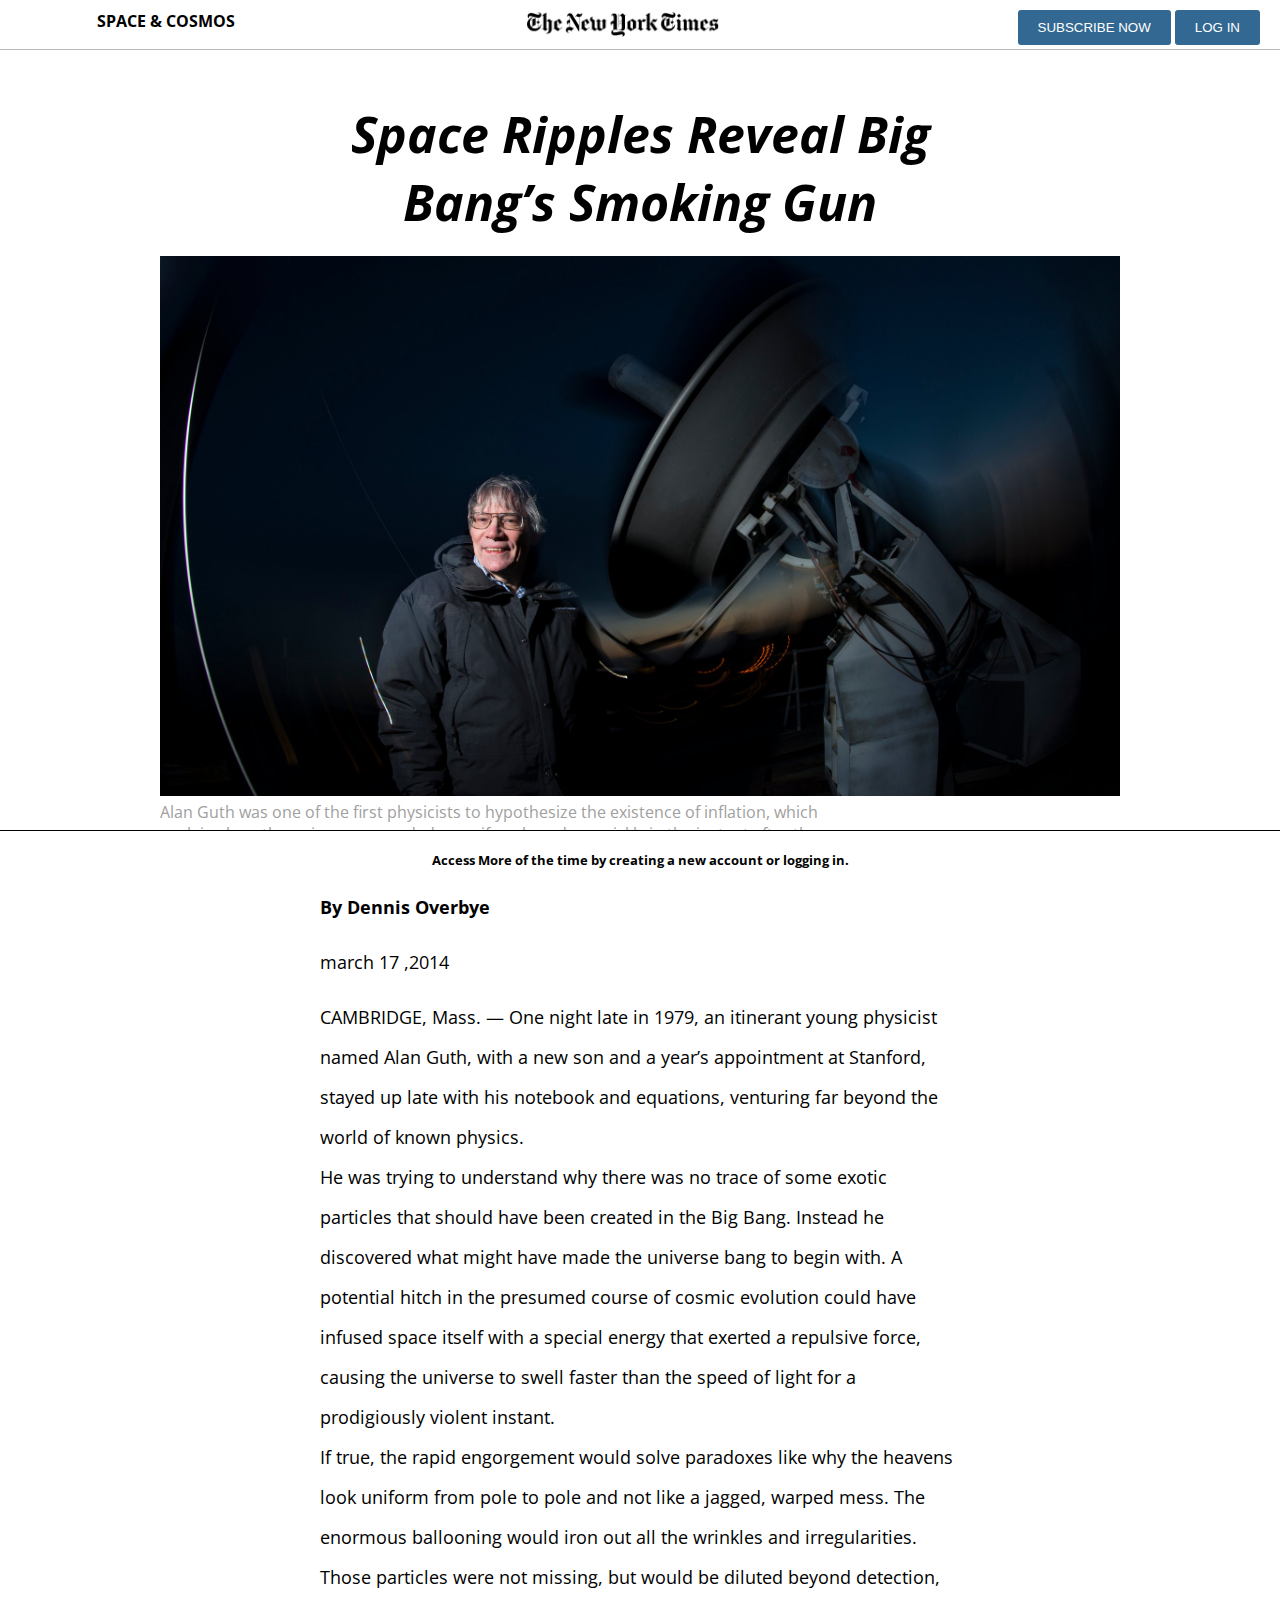
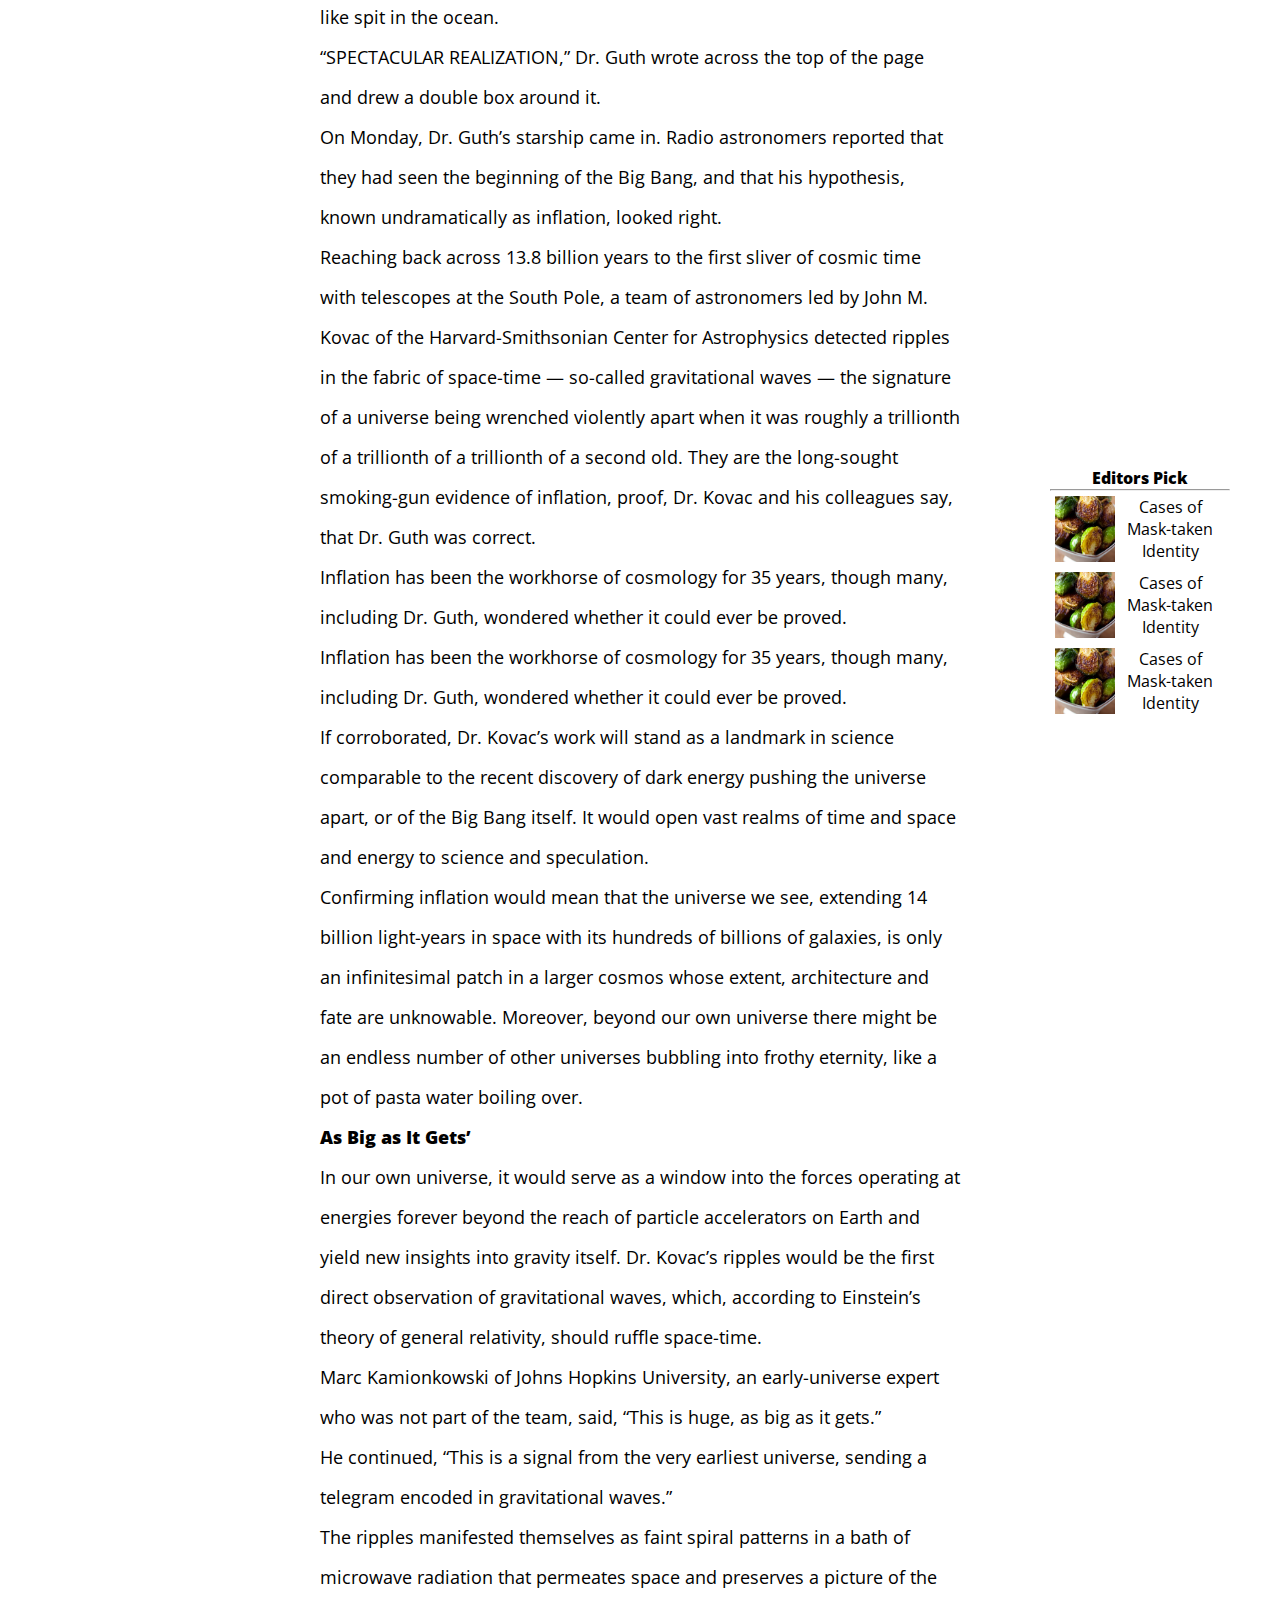
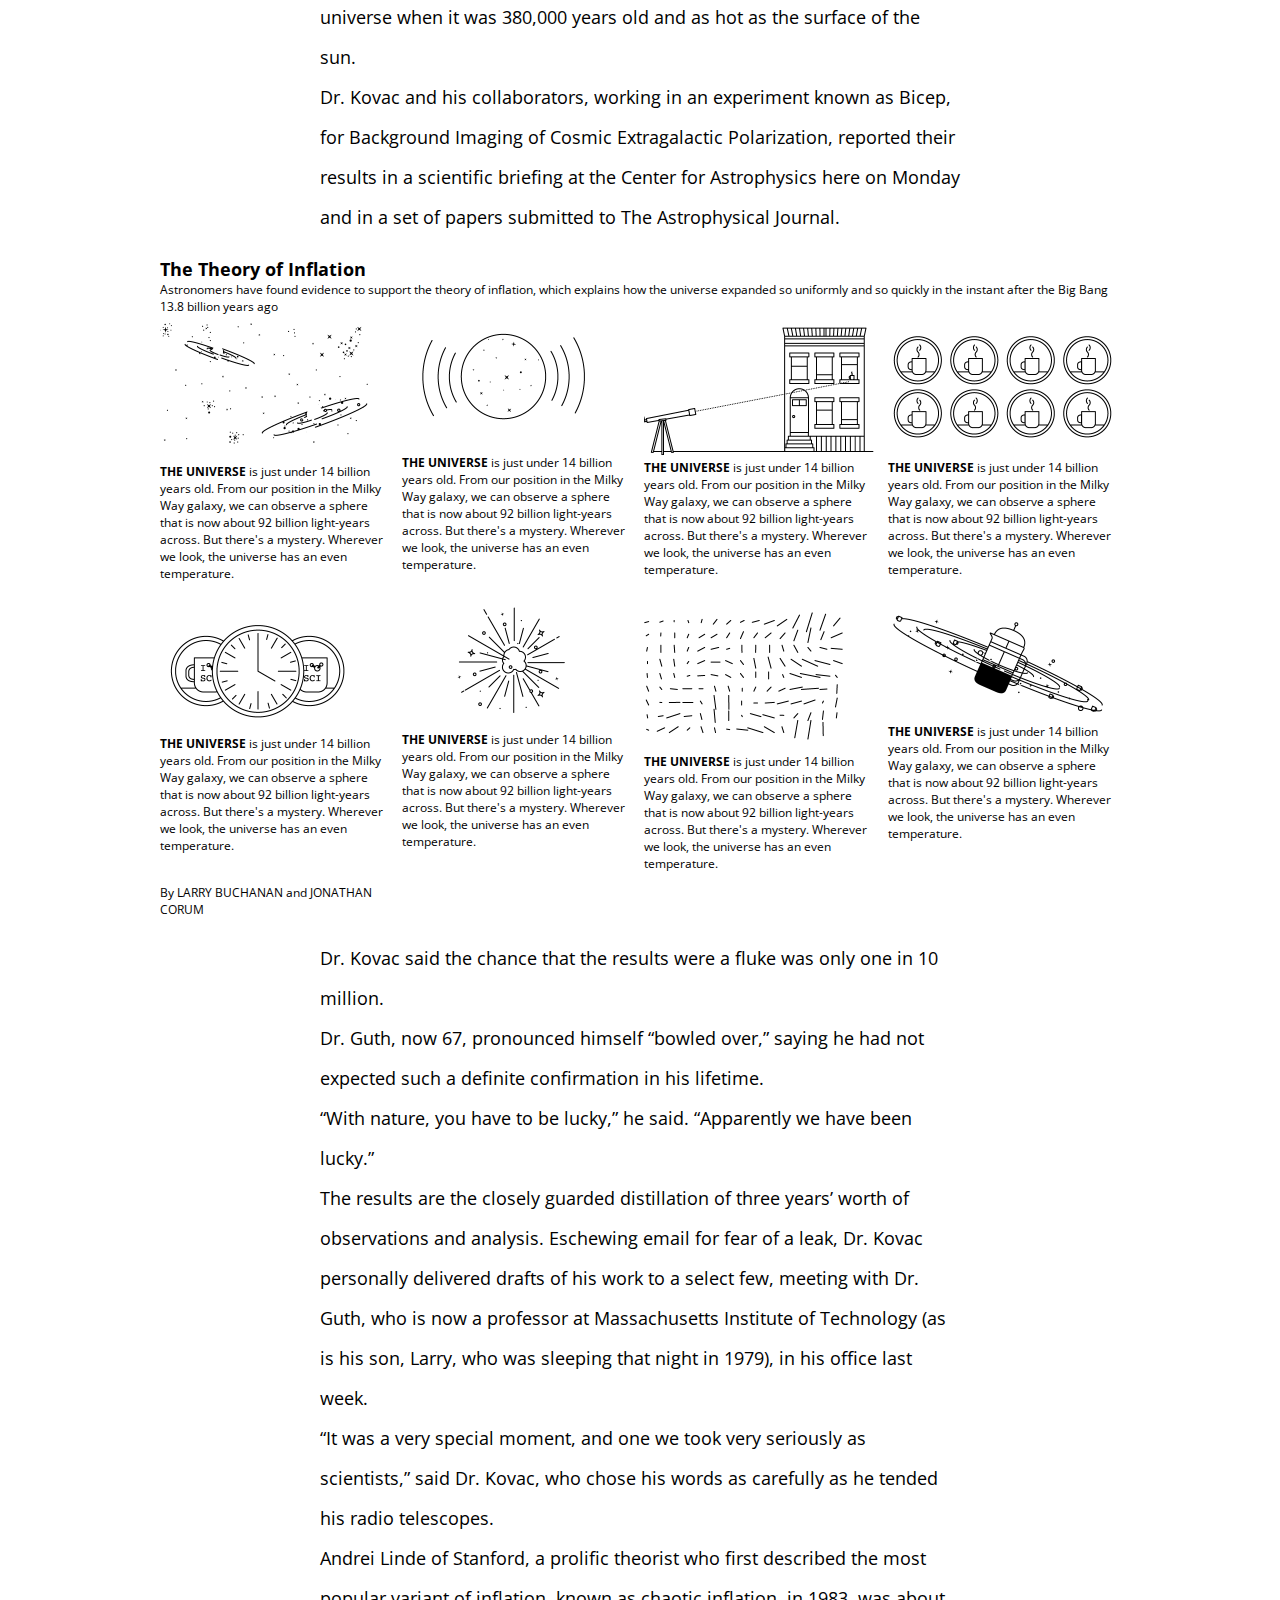
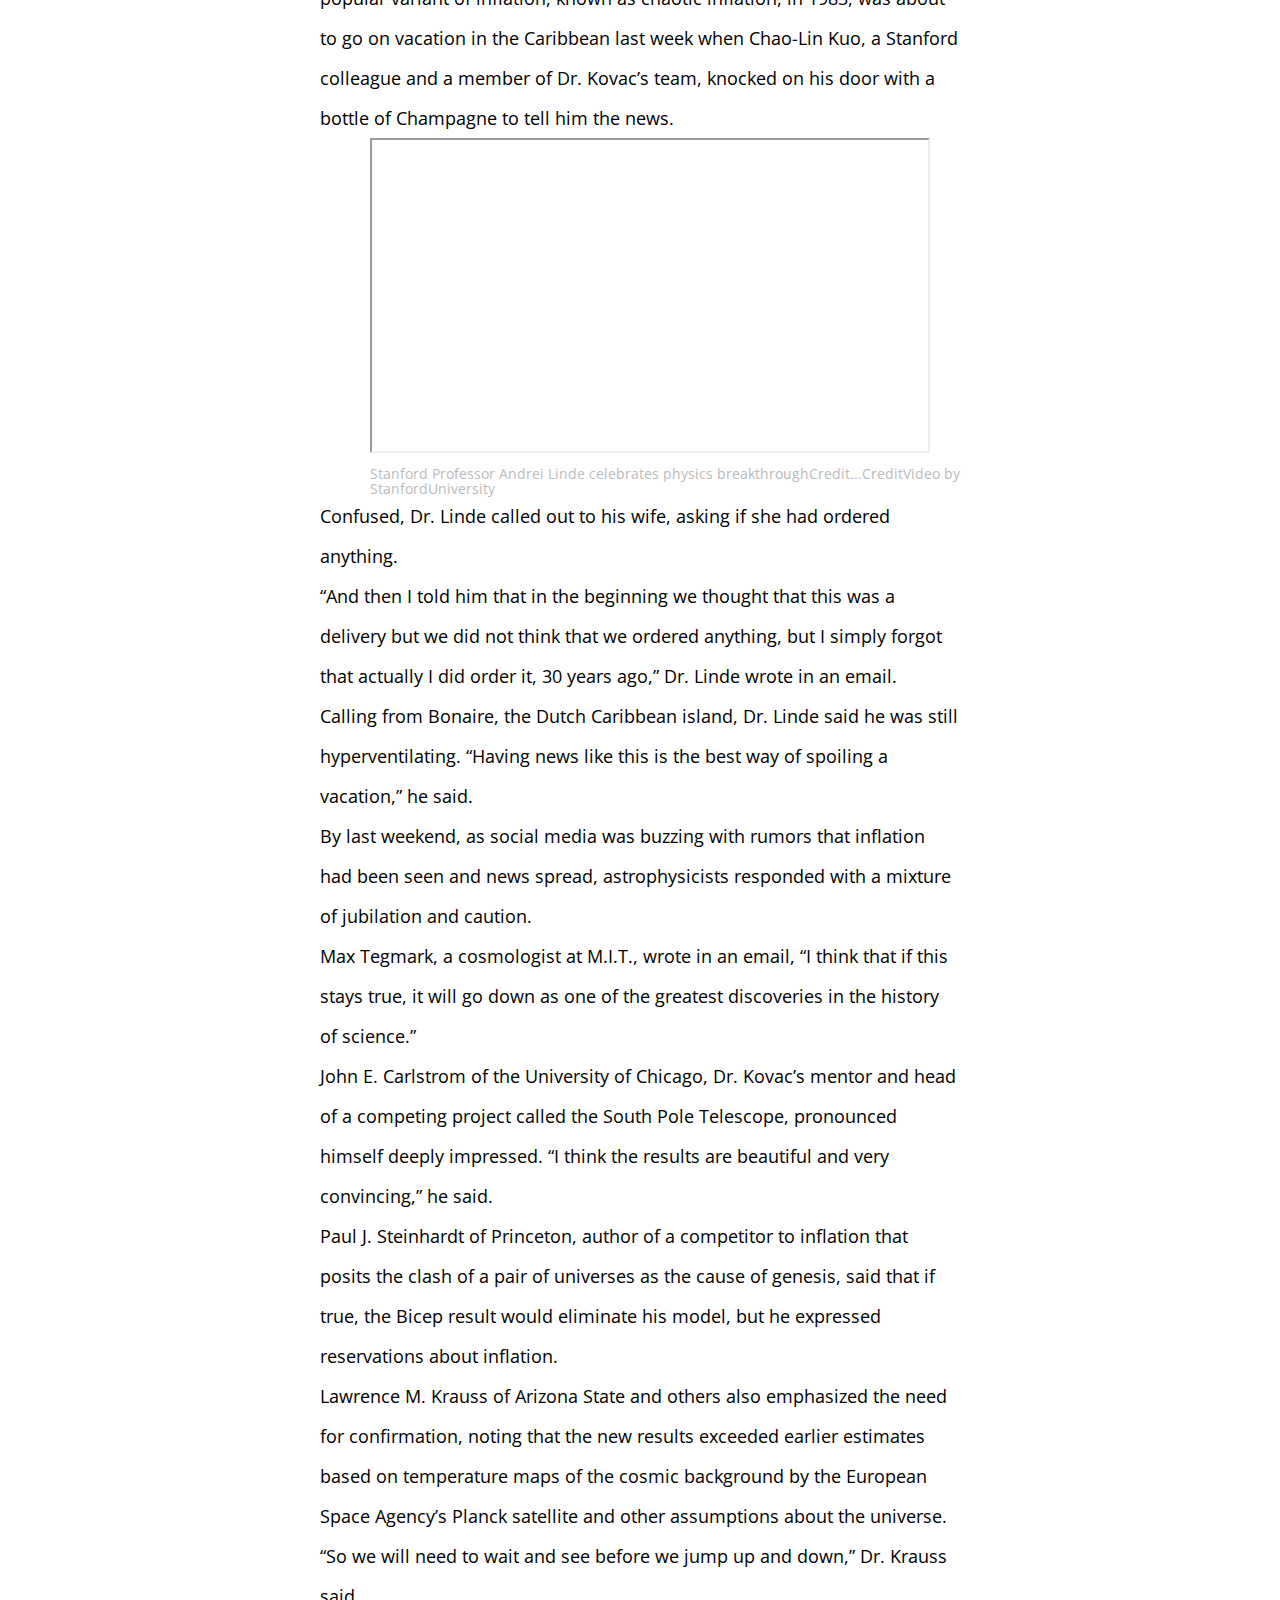
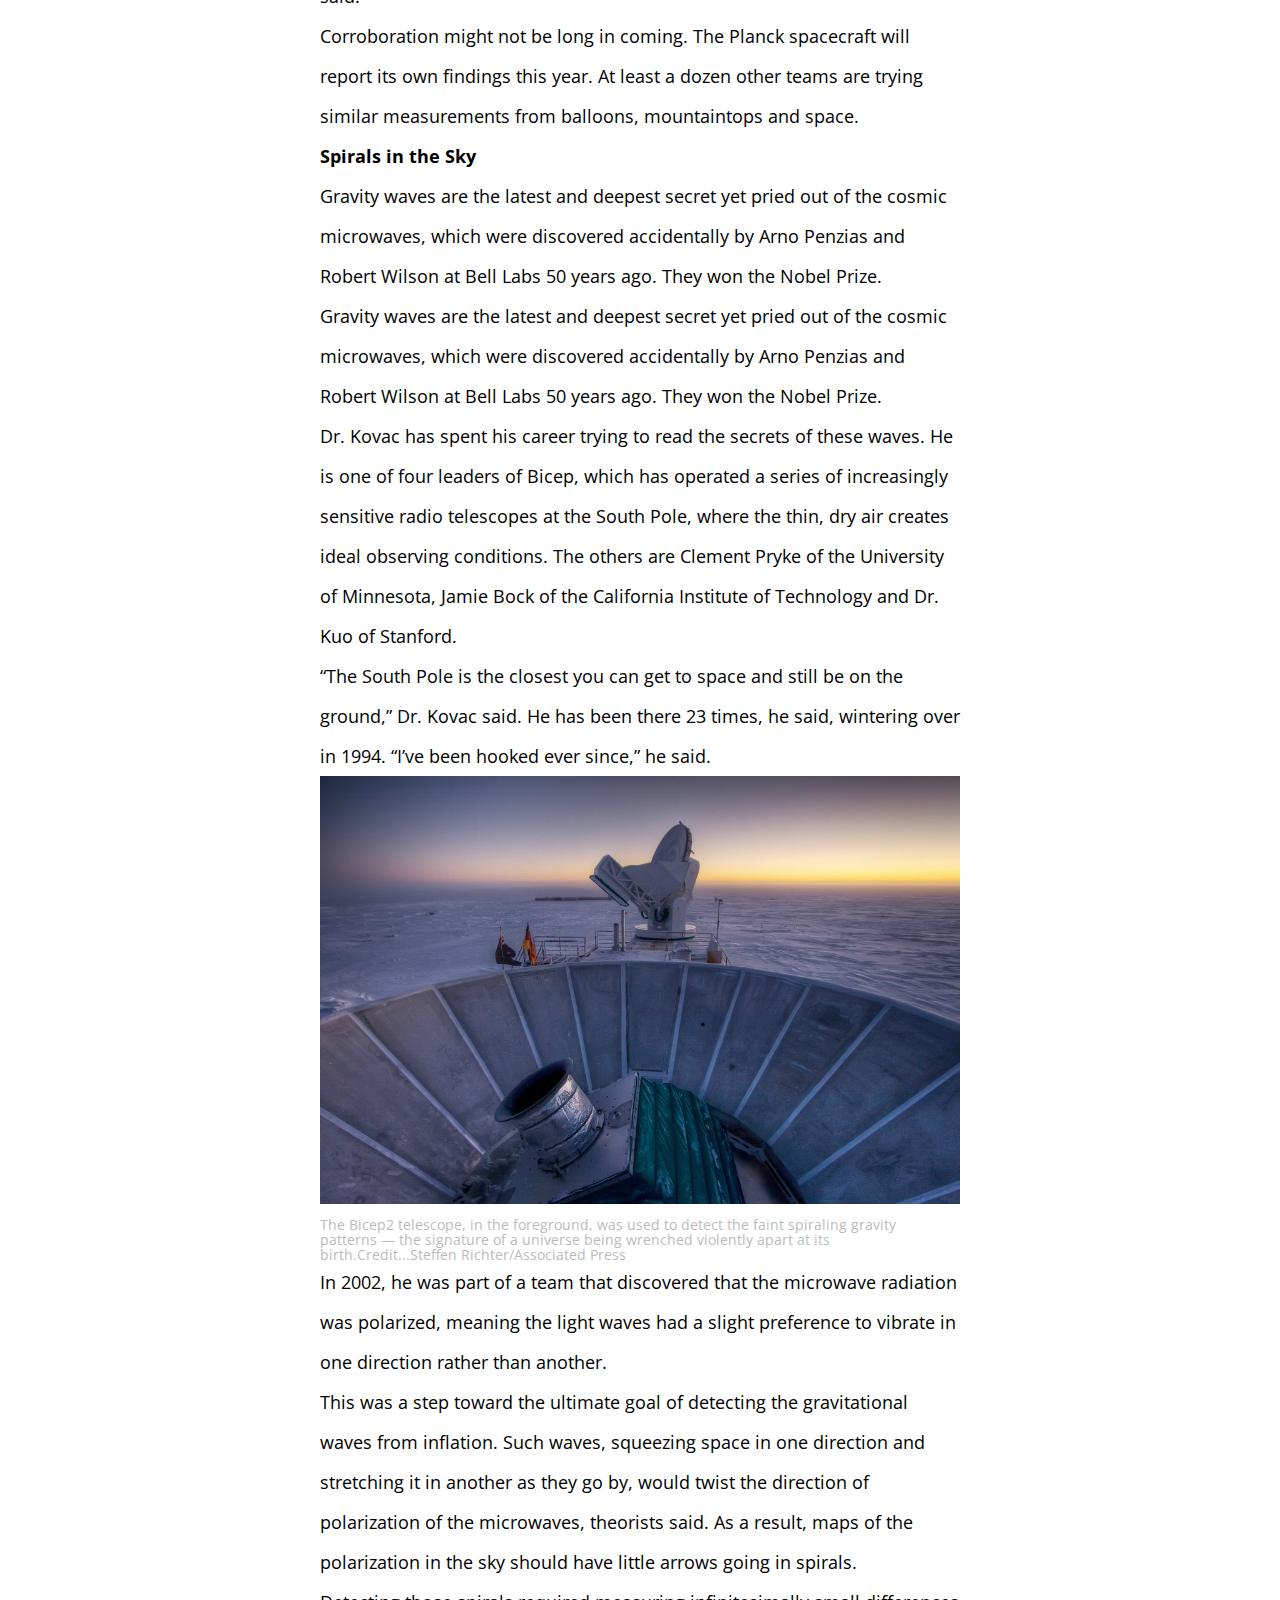
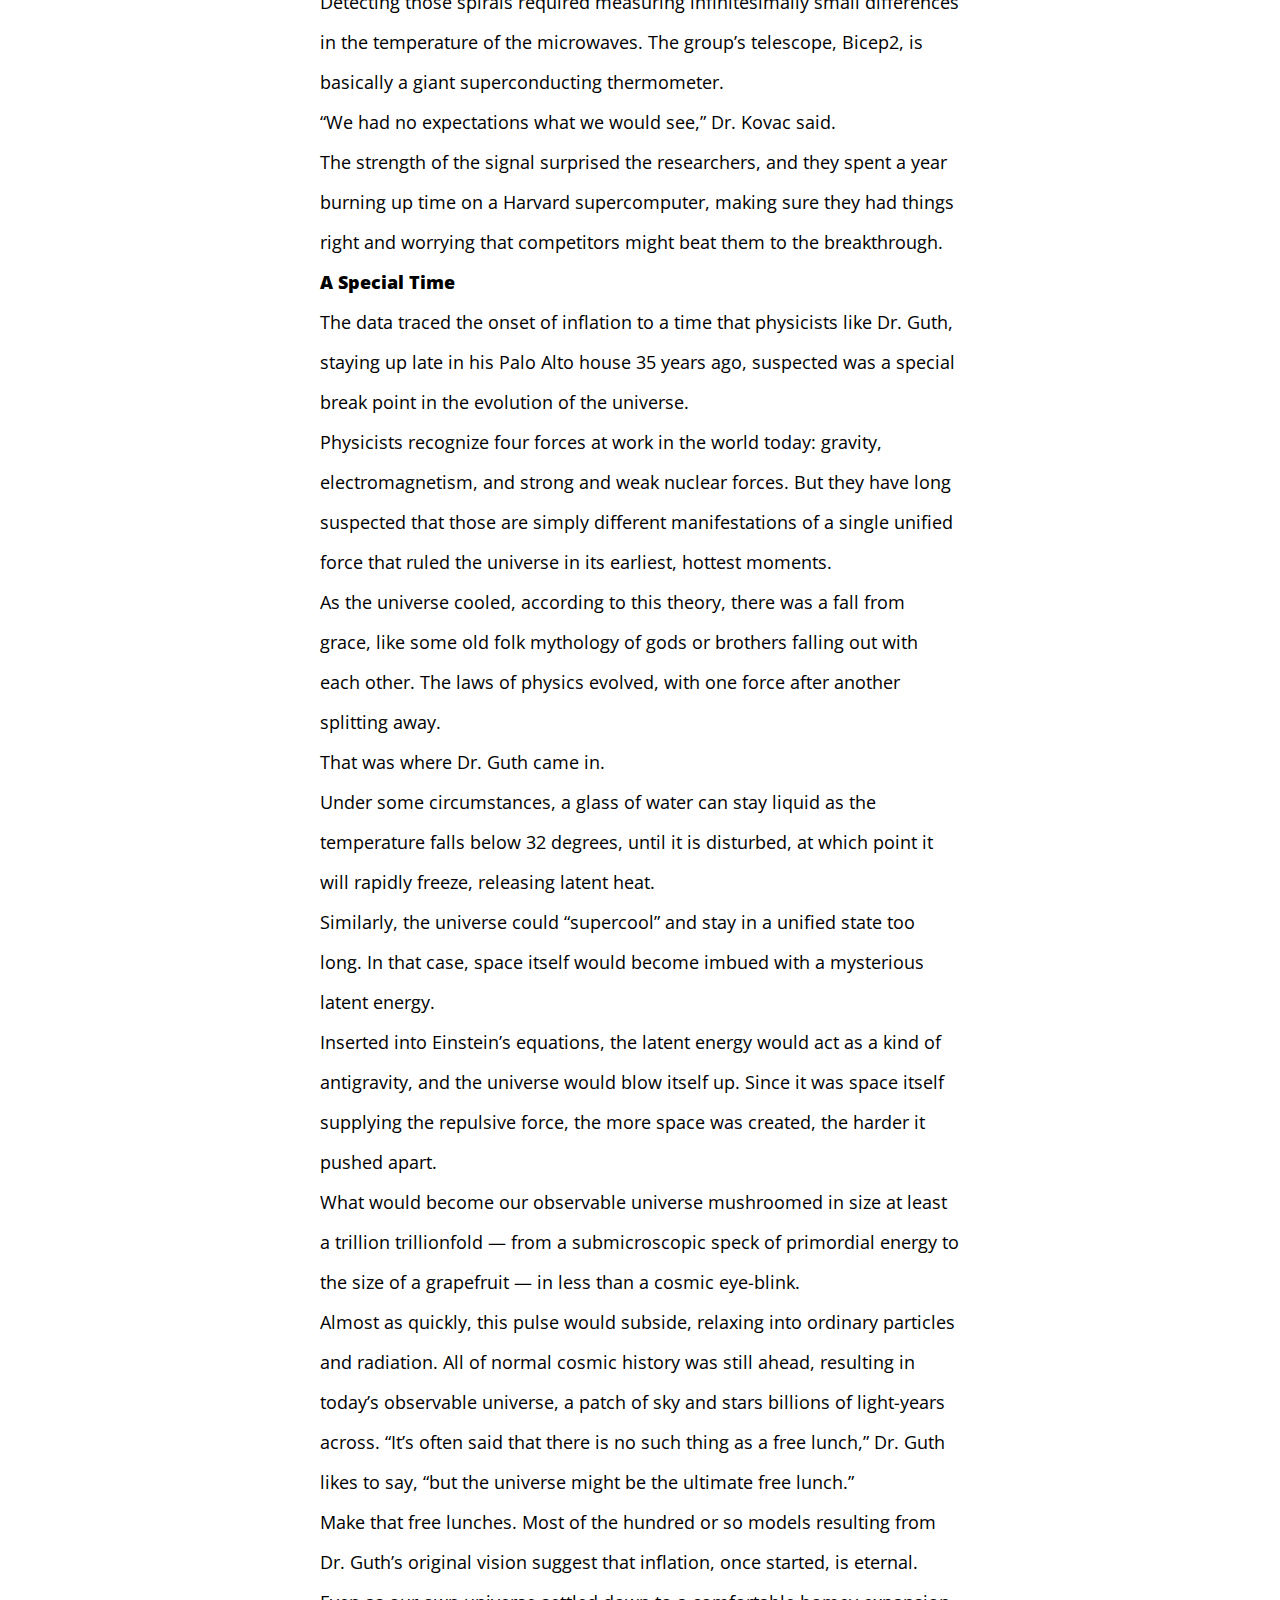
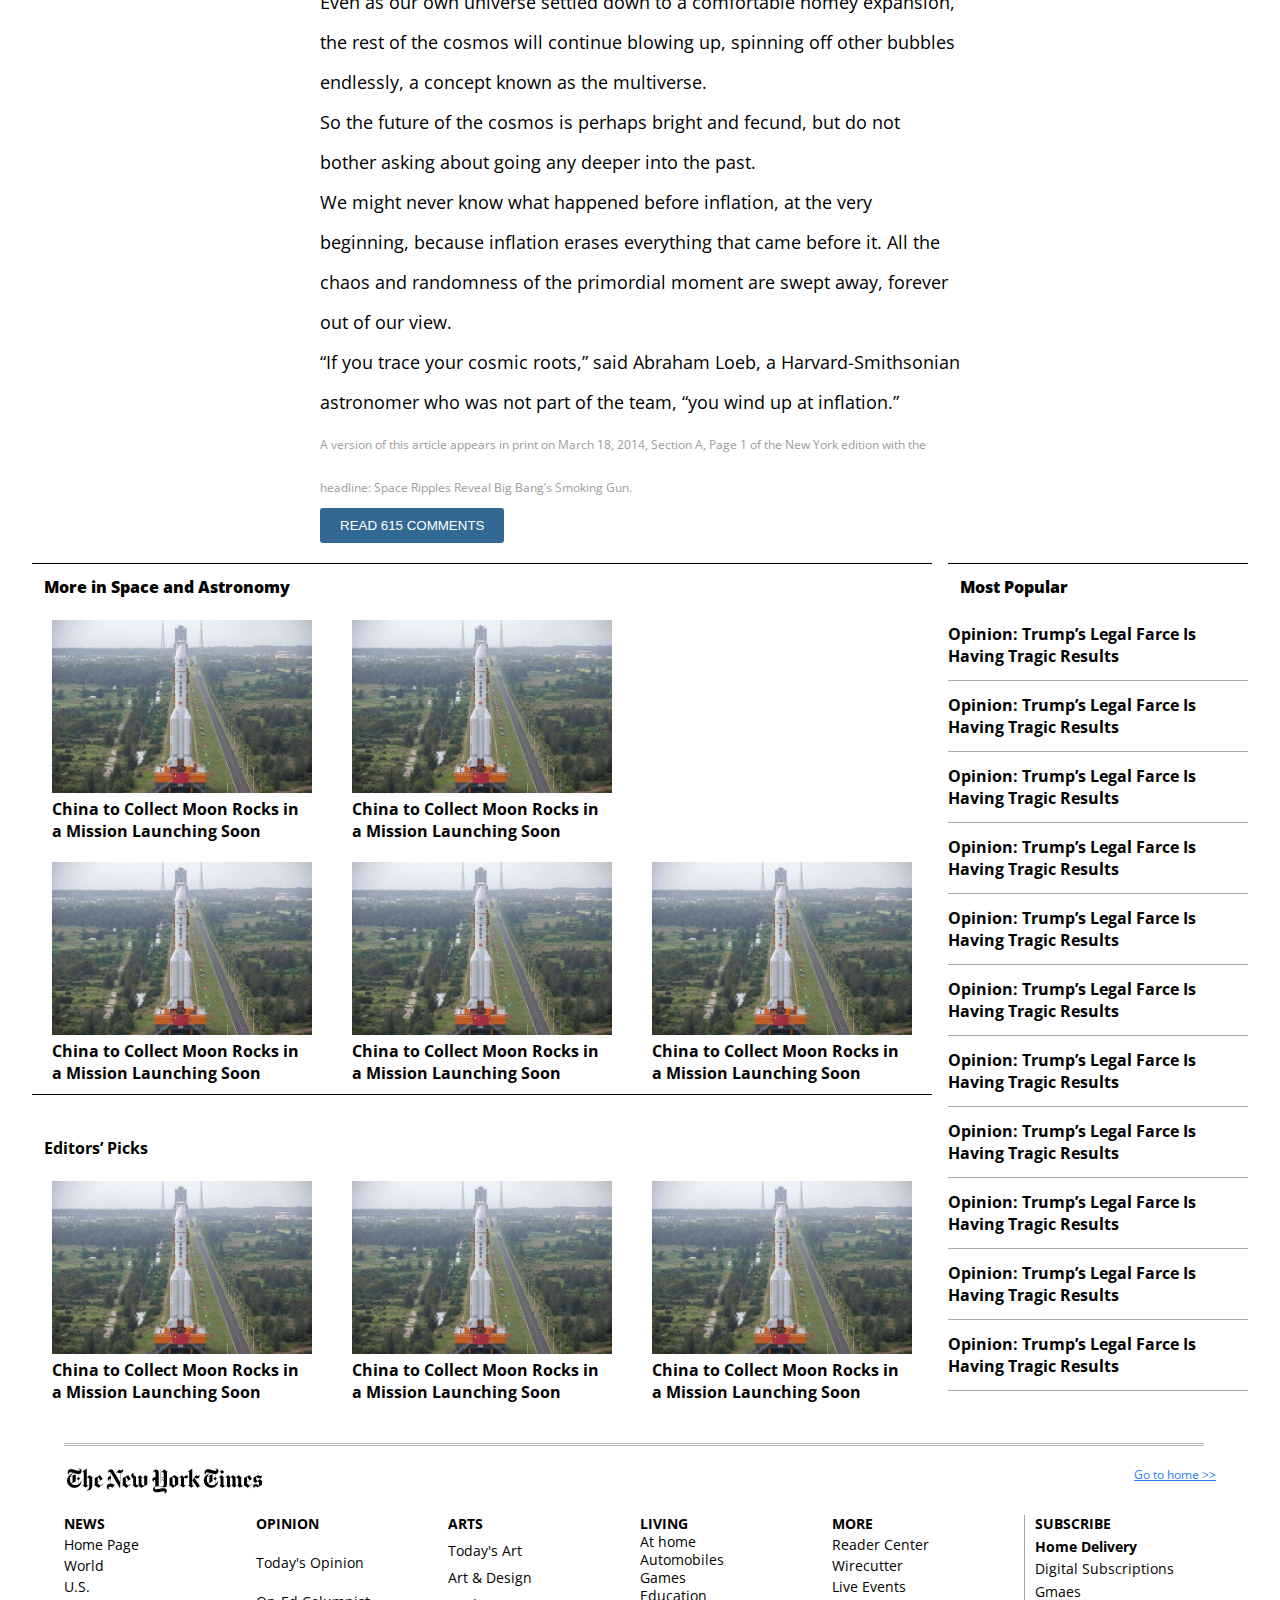
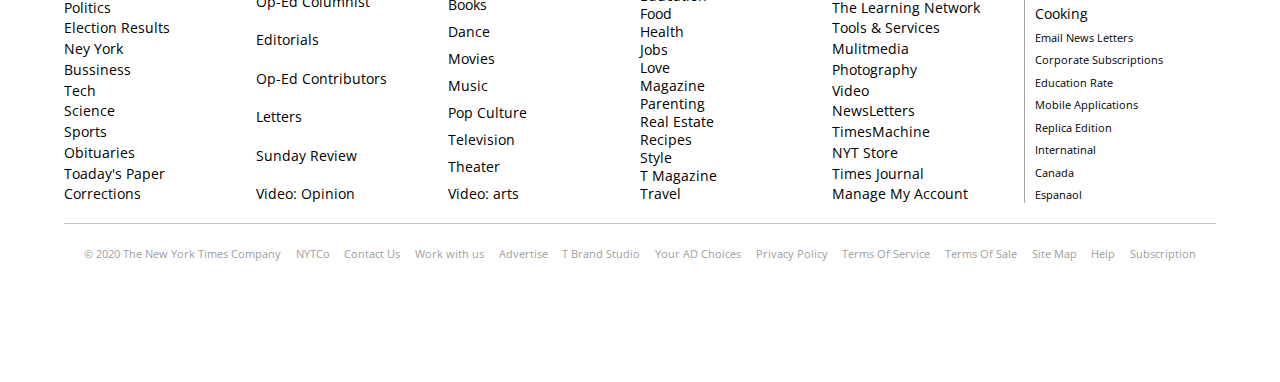
<file: index.html>
<!DOCTYPE html>
<html lang="en">
  <head>
    <meta charset="UTF-8" />
    <meta name="viewport" content="width=device-width, initial-scale=1.0" />
    <link rel="stylesheet" href="style.css" />
    <link
      rel="stylesheet"
      href="https://use.fontawesome.com/releases/v5.15.1/css/all.css"
      integrity="sha384-vp86vTRFVJgpjF9jiIGPEEqYqlDwgyBgEF109VFjmqGmIY/Y4HV4d3Gp2irVfcrp"
      crossorigin="anonymous"
    />
    <link rel="shortcut icon" type="image/jpg" href="images/favicon.png" />
    <link rel="preconnect" href="https://fonts.gstatic.com" />
    <link rel="preconnect" href="https://fonts.gstatic.com" />
    <link
      href="https://fonts.googleapis.com/css2?family=Open+Sans:ital,wght@0,300;0,400;1,300&display=swap"
      rel="stylesheet"
    />
    <title>The Newyork Times</title>
  </head>

  <body>
    <!-- Navbar -->
    <nav class="flex">
      <div class="first flex">
        <a href="#"><i class="fas fa-bars"></i></a>
        <a href="#"><i class="fas fa-search"></i></a>
        <a href="#">
          <p><strong>Space & Cosmos</strong></p>
        </a>
      </div>
      <div class="center">
        <a href="#"><img src="./images/logo.png" alt="Main logo" /></a>
      </div>
      <div class="last">
        <button type="button">SUBSCRIBE NOW</button>
        <button type="button">LOG IN</button>
      </div>
    </nav>

    <!-- Main Body -->
    <section class="margin">
      <div class="main-header">
        <h1><i> Space Ripples Reveal Big Bang’s Smoking Gun</i></h1>
      </div>
      <figure class="main-img-container">
        <img class="main-img" src="./images/superJumbo.jpg" alt="superjumbo" />
        <figcaption>
          Alan Guth was one of the first physicists to hypothesize the existence
          of inflation, which explains how the universe expanded so uniformly
          and so quickly in the instant after the Big Bang 13.8 billion years
          ago.
        </figcaption>
      </figure>
    </section>

    <aside class="editor-pick">
      <h4><strong>Editors Pick</strong></h4>

      <hr />
      <figure>
        <a class="flex" href="#"
          ><img src="./images/friuts.jpg" alt="fruits1" />
          <p>Cases of Mask-taken Identity</p>
        </a>
      </figure>
      <figure>
        <a class="flex" href="#"
          ><img src="./images/friuts.jpg" alt="fruits2" />
          <p>Cases of Mask-taken Identity</p>
        </a>
      </figure>
      <figure>
        <a class="flex" href="#"
          ><img src="./images/friuts.jpg" alt="fruits4" />
          <p>Cases of Mask-taken Identity</p>
        </a>
      </figure>
    </aside>

    <main>
      <div class="main-width">
        <a href="#">
          <p class="artc-h"><strong>By Dennis Overbye</strong></p>
        </a>
        <div class="margin-sec flex">
          <div class="">
            <p>march 17 ,2014</p>
          </div>
          <div class="icons flex">
            <a href="#"><i class="fab fa-facebook"></i></a>
            <a href="#"><i class="fab fa-twitter"></i></a>
            <a href="#"><i class="fas fa-comment-alt"></i></a>
            <a href="#"><i class="fas fa-share"></i></a>
            <a href="#"><i class="fas fa-bookmark"></i></a>
            <a href="#"><i class="far fa-comment-alt"></i></a>
          </div>
        </div>
        <article>
          <p>
            CAMBRIDGE, Mass. — One night late in 1979, an itinerant young
            physicist named Alan Guth, with a new son and a year’s appointment
            at Stanford, stayed up late with his notebook and equations,
            venturing far beyond the world of known physics.
          </p>
          <p>
            He was trying to understand why there was no trace of some exotic
            particles that should have been created in the Big Bang. Instead he
            discovered what might have made the universe bang to begin with. A
            potential hitch in the presumed course of cosmic evolution could
            have infused space itself with a special energy that exerted a
            repulsive force, causing the universe to swell faster than the speed
            of light for a prodigiously violent instant.
          </p>
          <p>
            If true, the rapid engorgement would solve paradoxes like why the
            heavens look uniform from pole to pole and not like a jagged, warped
            mess. The enormous ballooning would iron out all the wrinkles and
            irregularities. Those particles were not missing, but would be
            diluted beyond detection, like spit in the ocean.
          </p>
          <p>
            “SPECTACULAR REALIZATION,” Dr. Guth wrote across the top of the page
            and drew a double box around it.
          </p>
          <p>
            On Monday, Dr. Guth’s starship came in. Radio astronomers reported
            that they had seen the beginning of the Big Bang, and that his
            hypothesis, known undramatically as inflation, looked right.
          </p>
          <p>
            Reaching back across 13.8 billion years to the first sliver of
            cosmic time with telescopes at the South Pole, a team of astronomers
            led by John M. Kovac of the Harvard-Smithsonian Center for
            Astrophysics detected ripples in the fabric of space-time —
            so-called gravitational waves — the signature of a universe being
            wrenched violently apart when it was roughly a trillionth of a
            trillionth of a trillionth of a second old. They are the long-sought
            smoking-gun evidence of inflation, proof, Dr. Kovac and his
            colleagues say, that Dr. Guth was correct.
          </p>
          <p>
            Inflation has been the workhorse of cosmology for 35 years, though
            many, including Dr. Guth, wondered whether it could ever be proved.
          </p>
          <p>
            Inflation has been the workhorse of cosmology for 35 years, though
            many, including Dr. Guth, wondered whether it could ever be proved.
          </p>
          <p>
            If corroborated, Dr. Kovac’s work will stand as a landmark in
            science comparable to the recent discovery of dark energy pushing
            the universe apart, or of the Big Bang itself. It would open vast
            realms of time and space and energy to science and speculation.
          </p>
          <p>
            Confirming inflation would mean that the universe we see, extending
            14 billion light-years in space with its hundreds of billions of
            galaxies, is only an infinitesimal patch in a larger cosmos whose
            extent, architecture and fate are unknowable. Moreover, beyond our
            own universe there might be an endless number of other universes
            bubbling into frothy eternity, like a pot of pasta water boiling
            over.
          </p>
          <h4><strong>As Big as It Gets’</strong></h4>

          <p>
            In our own universe, it would serve as a window into the forces
            operating at energies forever beyond the reach of particle
            accelerators on Earth and yield new insights into gravity itself.
            Dr. Kovac’s ripples would be the first direct observation of
            gravitational waves, which, according to Einstein’s theory of
            general relativity, should ruffle space-time.
          </p>
          <p>
            Marc Kamionkowski of Johns Hopkins University, an early-universe
            expert who was not part of the team, said, “This is huge, as big as
            it gets.”
          </p>
          <p>
            He continued, “This is a signal from the very earliest universe,
            sending a telegram encoded in gravitational waves.”
          </p>
          <p>
            The ripples manifested themselves as faint spiral patterns in a bath
            of microwave radiation that permeates space and preserves a picture
            of the universe when it was 380,000 years old and as hot as the
            surface of the sun.
          </p>
          <p>
            Dr. Kovac and his collaborators, working in an experiment known as
            Bicep, for Background Imaging of Cosmic Extragalactic Polarization,
            reported their results in a scientific briefing at the Center for
            Astrophysics here on Monday and in a set of papers submitted to The
            Astrophysical Journal.
          </p>
        </article>
      </div>

      <!-- Inflation Grid -->

      <div class="inflation-div margin">
        <h2>The Theory of Inflation</h2>
        <p>
          Astronomers have found evidence to support the theory of inflation,
          which explains how the universe expanded so uniformly and so quickly
          in the instant after the Big Bang 13.8 billion years ago
        </p>

        <!-- Grid -->

        <div class="inflation grid">
          <div class="inflation-item">
            <img src="./images/inflation-1.png" alt="the universe" />
            <p>
              <strong>THE UNIVERSE </strong>is just under 14 billion years old.
              From our position in the Milky Way galaxy, we can observe a sphere
              that is now about 92 billion light-years across. But there's a
              mystery. Wherever we look, the universe has an even temperature.
            </p>
          </div>
          <div class="inflation-item">
            <img src="./images/inflation-2.png" alt="milk way galaxy" />
            <p>
              <strong>THE UNIVERSE </strong>is just under 14 billion years old.
              From our position in the Milky Way galaxy, we can observe a sphere
              that is now about 92 billion light-years across. But there's a
              mystery. Wherever we look, the universe has an even temperature.
            </p>
          </div>
          <div class="inflation-item">
            <img src="./images/inflation-3.png" alt="light years away" />
            <p>
              <strong>THE UNIVERSE </strong>is just under 14 billion years old.
              From our position in the Milky Way galaxy, we can observe a sphere
              that is now about 92 billion light-years across. But there's a
              mystery. Wherever we look, the universe has an even temperature.
            </p>
          </div>
          <div class="inflation-item">
            <img src="./images/inflation-4.png" alt="our sphere" />
            <p>
              <strong>THE UNIVERSE </strong>is just under 14 billion years old.
              From our position in the Milky Way galaxy, we can observe a sphere
              that is now about 92 billion light-years across. But there's a
              mystery. Wherever we look, the universe has an even temperature.
            </p>
          </div>
          <div class="inflation-item">
            <img src="./images/inflation-5.png" alt="inflation-5" />
            <p>
              <strong>THE UNIVERSE </strong>is just under 14 billion years old.
              From our position in the Milky Way galaxy, we can observe a sphere
              that is now about 92 billion light-years across. But there's a
              mystery. Wherever we look, the universe has an even temperature.
            </p>
          </div>
          <div class="inflation-item">
            <img src="./images/inflation-6.png" alt="inflation-6" />
            <p>
              <strong>THE UNIVERSE </strong>is just under 14 billion years old.
              From our position in the Milky Way galaxy, we can observe a sphere
              that is now about 92 billion light-years across. But there's a
              mystery. Wherever we look, the universe has an even temperature.
            </p>
          </div>
          <div class="inflation-item">
            <img src="./images/inflation-7.png" alt="inflation-7" />
            <p>
              <strong>THE UNIVERSE </strong>is just under 14 billion years old.
              From our position in the Milky Way galaxy, we can observe a sphere
              that is now about 92 billion light-years across. But there's a
              mystery. Wherever we look, the universe has an even temperature.
            </p>
          </div>
          <div class="inflation-item">
            <img src="./images/inflation-8.png" alt="inflation-8" />
            <p>
              <strong>THE UNIVERSE </strong>is just under 14 billion years old.
              From our position in the Milky Way galaxy, we can observe a sphere
              that is now about 92 billion light-years across. But there's a
              mystery. Wherever we look, the universe has an even temperature.
            </p>
          </div>
          <p class="infaltion-caption">By LARRY BUCHANAN and JONATHAN CORUM</p>
        </div>
      </div>
      <div class="main-width">
        <article>
          <p>
            Dr. Kovac said the chance that the results were a fluke was only one
            in 10 million.
          </p>
          <p>
            Dr. Guth, now 67, pronounced himself “bowled over,” saying he had
            not expected such a definite confirmation in his lifetime.
          </p>
          <p>
            “With nature, you have to be lucky,” he said. “Apparently we have
            been lucky.”
          </p>
          <p>
            The results are the closely guarded distillation of three years’
            worth of observations and analysis. Eschewing email for fear of a
            leak, Dr. Kovac personally delivered drafts of his work to a select
            few, meeting with Dr. Guth, who is now a professor at Massachusetts
            Institute of Technology (as is his son, Larry, who was sleeping that
            night in 1979), in his office last week.
          </p>
          <p>
            “It was a very special moment, and one we took very seriously as
            scientists,” said Dr. Kovac, who chose his words as carefully as he
            tended his radio telescopes.
          </p>
          <p>
            Andrei Linde of Stanford, a prolific theorist who first described
            the most popular variant of inflation, known as chaotic inflation,
            in 1983, was about to go on vacation in the Caribbean last week when
            Chao-Lin Kuo, a Stanford colleague and a member of Dr. Kovac’s team,
            knocked on his door with a bottle of Champagne to tell him the news.
          </p>
          <div class="margin-video">
            <iframe
              width="560"
              height="315"
              src="https://www.youtube.com/embed/ZlfIVEy_YOA"
              allow="accelerometer; autoplay; clipboard-write; encrypted-media; gyroscope; picture-in-picture"
              allowfullscreen
            >
            </iframe>
            <p class="jumbo-2">
              Stanford Professor Andrei Linde celebrates physics
              breakthroughCredit...CreditVideo by StanfordUniversity
            </p>
          </div>
          <p>
            Confused, Dr. Linde called out to his wife, asking if she had
            ordered anything.
          </p>
          <p>
            “And then I told him that in the beginning we thought that this was
            a delivery but we did not think that we ordered anything, but I
            simply forgot that actually I did order it, 30 years ago,” Dr. Linde
            wrote in an email.
          </p>
          <p>
            Calling from Bonaire, the Dutch Caribbean island, Dr. Linde said he
            was still hyperventilating. “Having news like this is the best way
            of spoiling a vacation,” he said.
          </p>
          <p>
            By last weekend, as social media was buzzing with rumors that
            inflation had been seen and news spread, astrophysicists responded
            with a mixture of jubilation and caution.
          </p>
          <p>
            Max Tegmark, a cosmologist at M.I.T., wrote in an email, “I think
            that if this stays true, it will go down as one of the greatest
            discoveries in the history of science.”
          </p>
          <p>
            John E. Carlstrom of the University of Chicago, Dr. Kovac’s mentor
            and head of a competing project called the South Pole Telescope,
            pronounced himself deeply impressed. “I think the results are
            beautiful and very convincing,” he said.
          </p>
          <p>
            Paul J. Steinhardt of Princeton, author of a competitor to inflation
            that posits the clash of a pair of universes as the cause of
            genesis, said that if true, the Bicep result would eliminate his
            model, but he expressed reservations about inflation.
          </p>
          <p>
            Lawrence M. Krauss of Arizona State and others also emphasized the
            need for confirmation, noting that the new results exceeded earlier
            estimates based on temperature maps of the cosmic background by the
            European Space Agency’s Planck satellite and other assumptions about
            the universe.
          </p>
          <p>
            “So we will need to wait and see before we jump up and down,” Dr.
            Krauss said.
          </p>
          <p>
            Corroboration might not be long in coming. The Planck spacecraft
            will report its own findings this year. At least a dozen other teams
            are trying similar measurements from balloons, mountaintops and
            space.
          </p>
          <h4>Spirals in the Sky</h4>
          <p>
            Gravity waves are the latest and deepest secret yet pried out of the
            cosmic microwaves, which were discovered accidentally by Arno
            Penzias and Robert Wilson at Bell Labs 50 years ago. They won the
            Nobel Prize.
          </p>
          <p>
            Gravity waves are the latest and deepest secret yet pried out of the
            cosmic microwaves, which were discovered accidentally by Arno
            Penzias and Robert Wilson at Bell Labs 50 years ago. They won the
            Nobel Prize.
          </p>
          <p>
            Dr. Kovac has spent his career trying to read the secrets of these
            waves. He is one of four leaders of Bicep, which has operated a
            series of increasingly sensitive radio telescopes at the South Pole,
            where the thin, dry air creates ideal observing conditions. The
            others are Clement Pryke of the University of Minnesota, Jamie Bock
            of the California Institute of Technology and Dr. Kuo of Stanford.
          </p>
          <p>
            “The South Pole is the closest you can get to space and still be on
            the ground,” Dr. Kovac said. He has been there 23 times, he said,
            wintering over in 1994. “I’ve been hooked ever since,” he said.
          </p>
          <figure>
            <img src="./images/jumbo-2.jpg" alt="jumbo-2" class="img-w" />
          </figure>
          <p class="jumbo-2">
            The Bicep2 telescope, in the foreground, was used to detect the
            faint spiraling gravity patterns — the signature of a universe being
            wrenched violently apart at its birth.Credit...Steffen
            Richter/Associated Press
          </p>

          <p>
            In 2002, he was part of a team that discovered that the microwave
            radiation was polarized, meaning the light waves had a slight
            preference to vibrate in one direction rather than another.
          </p>
          <p>
            This was a step toward the ultimate goal of detecting the
            gravitational waves from inflation. Such waves, squeezing space in
            one direction and stretching it in another as they go by, would
            twist the direction of polarization of the microwaves, theorists
            said. As a result, maps of the polarization in the sky should have
            little arrows going in spirals.
          </p>
          <p>
            Detecting those spirals required measuring infinitesimally small
            differences in the temperature of the microwaves. The group’s
            telescope, Bicep2, is basically a giant superconducting thermometer.
          </p>
          <p>“We had no expectations what we would see,” Dr. Kovac said.</p>
          <p>
            The strength of the signal surprised the researchers, and they spent
            a year burning up time on a Harvard supercomputer, making sure they
            had things right and worrying that competitors might beat them to
            the breakthrough.
          </p>

          <h4><strong>A Special Time</strong></h4>
          <p>
            The data traced the onset of inflation to a time that physicists
            like Dr. Guth, staying up late in his Palo Alto house 35 years ago,
            suspected was a special break point in the evolution of the
            universe.
          </p>
          <p>
            Physicists recognize four forces at work in the world today:
            gravity, electromagnetism, and strong and weak nuclear forces. But
            they have long suspected that those are simply different
            manifestations of a single unified force that ruled the universe in
            its earliest, hottest moments.
          </p>
          <p>
            As the universe cooled, according to this theory, there was a fall
            from grace, like some old folk mythology of gods or brothers falling
            out with each other. The laws of physics evolved, with one force
            after another splitting away.
          </p>
          <p>That was where Dr. Guth came in.</p>
          <p>
            Under some circumstances, a glass of water can stay liquid as the
            temperature falls below 32 degrees, until it is disturbed, at which
            point it will rapidly freeze, releasing latent heat.
          </p>
          <p>
            Similarly, the universe could “supercool” and stay in a unified
            state too long. In that case, space itself would become imbued with
            a mysterious latent energy.
          </p>
          <p>
            Inserted into Einstein’s equations, the latent energy would act as a
            kind of antigravity, and the universe would blow itself up. Since it
            was space itself supplying the repulsive force, the more space was
            created, the harder it pushed apart.
          </p>
          <p>
            What would become our observable universe mushroomed in size at
            least a trillion trillionfold — from a submicroscopic speck of
            primordial energy to the size of a grapefruit — in less than a
            cosmic eye-blink.
          </p>
          <p>
            Almost as quickly, this pulse would subside, relaxing into ordinary
            particles and radiation. All of normal cosmic history was still
            ahead, resulting in today’s observable universe, a patch of sky and
            stars billions of light-years across. “It’s often said that there is
            no such thing as a free lunch,” Dr. Guth likes to say, “but the
            universe might be the ultimate free lunch.”
          </p>
          <p>
            Make that free lunches. Most of the hundred or so models resulting
            from Dr. Guth’s original vision suggest that inflation, once
            started, is eternal. Even as our own universe settled down to a
            comfortable homey expansion, the rest of the cosmos will continue
            blowing up, spinning off other bubbles endlessly, a concept known as
            the multiverse.
          </p>
          <p>
            So the future of the cosmos is perhaps bright and fecund, but do not
            bother asking about going any deeper into the past.
          </p>
          <p>
            We might never know what happened before inflation, at the very
            beginning, because inflation erases everything that came before it.
            All the chaos and randomness of the primordial moment are swept
            away, forever out of our view.
          </p>
          <p>
            “If you trace your cosmic roots,” said Abraham Loeb, a
            Harvard-Smithsonian astronomer who was not part of the team, “you
            wind up at inflation.”
          </p>
          <span class="article-end"
            >A version of this article appears in print on March 18, 2014,
            Section A, Page 1 of the New York edition with the headline: Space
            Ripples Reveal Big Bang’s Smoking Gun.
          </span>
          <div class="article-footer flex">
            <button type="button">READ 615 COMMENTS</button>
            <div class="footer-icons flex">
              <a href="#"><i class="fab fa-facebook"></i></a>
              <a href="#"><i class="fab fa-twitter"></i></a>
              <a href="#"><i class="fas fa-comment-alt"></i></a>
              <a href="#"><i class="fas fa-share"></i></a>
            </div>
          </div>
        </article>
      </div>

      <!-- Most Popular Grid -->

      <div class="last-grid margin grid">
        <!-- First Grid -->
        <div class="astronomy most-popular">
          <h4><strong>More in Space and Astronomy</strong></h4>
          <div class="astronomy-item-div flex">
            <div class="astronomy-item">
              <a href="#">
                <img src="./images/astronomy.jpg" alt="astronomy1" />
                <p>
                  <strong
                    >China to Collect Moon Rocks in a Mission Launching
                    Soon</strong
                  >
                </p>
              </a>
            </div>
            <div class="astronomy-item">
              <a href="#">
                <img src="./images/astronomy.jpg" alt="astronomy2" />
                <p>
                  <strong
                    >China to Collect Moon Rocks in a Mission Launching
                    Soon</strong
                  >
                </p>
              </a>
            </div>
          </div>

          <div class="astronomy-item-div astronomy-2 flex">
            <div class="astronomy-item">
              <a href="#">
                <img src="./images/astronomy.jpg" alt="astronomy3" />
                <p>
                  <strong
                    >China to Collect Moon Rocks in a Mission Launching
                    Soon</strong
                  >
                </p>
              </a>
            </div>
            <div class="astronomy-item">
              <a href="#">
                <img src="./images/astronomy.jpg" alt="astronomy4" />
                <p>
                  <strong
                    >China to Collect Moon Rocks in a Mission Launching
                    Soon</strong
                  >
                </p>
              </a>
            </div>
            <div class="astronomy-item">
              <a href="#">
                <img src="./images/astronomy.jpg" alt="astronomy5" />
                <p>
                  <strong
                    >China to Collect Moon Rocks in a Mission Launching
                    Soon</strong
                  >
                </p>
              </a>
            </div>
          </div>
          <!-- Editors picks -->
          <div class="astronomy last-picks">
            <h4>Editors’ Picks</h4>
            <div class="astronomy-item-div astronomy-3 flex">
              <div class="astronomy-item">
                <a href="#">
                  <img src="./images/astronomy.jpg" alt="astronomy6" />
                  <p>
                    <strong
                      >China to Collect Moon Rocks in a Mission Launching
                      Soon</strong
                    >
                  </p>
                </a>
              </div>
              <div class="astronomy-item">
                <a href="#">
                  <img src="./images/astronomy.jpg" alt="astronomy7" />
                  <p>
                    <strong
                      >China to Collect Moon Rocks in a Mission Launching
                      Soon</strong
                    >
                  </p>
                </a>
              </div>
              <div class="astronomy-item">
                <a href="#">
                  <img src="./images/astronomy.jpg" alt="astronomy8" />
                  <p>
                    <strong
                      >China to Collect Moon Rocks in a Mission Launching
                      Soon</strong
                    >
                  </p>
                </a>
              </div>
            </div>
          </div>
        </div>
        <!-- Second Grid -->
        <div class="most-popular">
          <h4><strong>Most Popular</strong></h4>
          <div class="popular-items">
            <a href="#"
              ><strong>
                Opinion: Trump’s Legal Farce Is Having Tragic Results
              </strong></a
            >
          </div>
          <div class="popular-items">
            <a href="#"
              ><strong>
                Opinion: Trump’s Legal Farce Is Having Tragic Results
              </strong></a
            >
          </div>
          <div class="popular-items">
            <a href="#"
              ><strong>
                Opinion: Trump’s Legal Farce Is Having Tragic Results
              </strong></a
            >
          </div>
          <div class="popular-items">
            <a href="#"
              ><strong>
                Opinion: Trump’s Legal Farce Is Having Tragic Results
              </strong></a
            >
          </div>
          <div class="popular-items">
            <a href="#"
              ><strong>
                Opinion: Trump’s Legal Farce Is Having Tragic Results
              </strong></a
            >
          </div>
          <div class="popular-items">
            <a href="#"
              ><strong>
                Opinion: Trump’s Legal Farce Is Having Tragic Results
              </strong></a
            >
          </div>
          <div class="popular-items">
            <a href="#"
              ><strong>
                Opinion: Trump’s Legal Farce Is Having Tragic Results
              </strong></a
            >
          </div>
          <div class="popular-items">
            <a href="#"
              ><strong>
                Opinion: Trump’s Legal Farce Is Having Tragic Results
              </strong></a
            >
          </div>
          <div class="popular-items">
            <a href="#"
              ><strong>
                Opinion: Trump’s Legal Farce Is Having Tragic Results
              </strong></a
            >
          </div>
          <div class="popular-items">
            <a href="#"
              ><strong>
                Opinion: Trump’s Legal Farce Is Having Tragic Results
              </strong></a
            >
          </div>
          <div class="popular-items">
            <a href="#"
              ><strong>
                Opinion: Trump’s Legal Farce Is Having Tragic Results
              </strong></a
            >
          </div>
        </div>
      </div>

      <div class="links-grid margin">
        <div class="empty"></div>
        <!-- Final Grid -->
        <div class="last-links-div">
          <div class="last-links-head flex">
            <img src="./images/logo.png" alt="Main logo" />
            <a class="link" href="#">Go to home >></a>
          </div>
          <div class="last-links grid">
            <div class="links-box flex">
              <!-- News links -->
              <p><strong>NEWS</strong></p>
              <a href="#">Home Page</a>
              <a href="#">World</a>
              <a href="#">U.S.</a>
              <a href="#">Politics</a>
              <a href="#">Election Results</a>
              <a href="#">Ney York</a>
              <a href="#">Bussiness</a>
              <a href="#">Tech</a>
              <a href="#">Science</a>
              <a href="#">Sports</a>
              <a href="#">Obituaries</a>
              <a href="#">Toaday's Paper</a>
              <a href="#">Corrections</a>
            </div>
            <!-- Opinions Links -->
            <div class="links-box flex">
              <p><strong>OPINION</strong></p>
              <a href="#">Today's Opinion</a>
              <a href="#">Op-Ed Columnist</a>
              <a href="#">Editorials</a>
              <a href="#">Op-Ed Contributors</a>
              <a href="#">Letters</a>
              <a href="#">Sunday Review</a>
              <a href="#">Video: Opinion</a>
            </div>
            <!-- Arts links -->
            <div class="links-box flex">
              <p><strong>ARTS</strong></p>
              <a href="#">Today's Art</a>
              <a href="#">Art & Design</a>
              <a href="#">Books</a>
              <a href="#">Dance</a>
              <a href="#">Movies</a>
              <a href="#">Music</a>
              <a href="#">Pop Culture</a>
              <a href="#">Television</a>
              <a href="#">Theater</a>
              <a href="#">Video: arts</a>
            </div>
            <!-- Living Links -->
            <div class="links-box flex">
              <p><strong>LIVING</strong></p>
              <a href="#">At home</a>
              <a href="#">Automobiles</a>
              <a href="#">Games</a>
              <a href="#">Education</a>
              <a href="#">Food</a>
              <a href="#">Health</a>
              <a href="#">Jobs</a>
              <a href="#">Love</a>
              <a href="#">Magazine</a>
              <a href="#">Parenting</a>
              <a href="#">Real Estate</a>
              <a href="#">Recipes</a>
              <a href="#">Style</a>
              <a href="#">T Magazine</a>
              <a href="#">Travel</a>
            </div>
            <!-- More links -->
            <div class="links-box flex">
              <p><strong>MORE</strong></p>
              <a href="#">Reader Center</a>
              <a href="#">Wirecutter</a>
              <a href="#">Live Events</a>
              <a href="#">The Learning Network</a>
              <a href="#">Tools & Services</a>
              <a href="#">Mulitmedia</a>
              <a href="#">Photography</a>
              <a href="#">Video</a>
              <a href="#">NewsLetters</a>
              <a href="#">TimesMachine</a>
              <a href="#">NYT Store</a>
              <a href="#">Times Journal</a>
              <a href="#">Manage My Account</a>
            </div>
            <!-- Subscribe Links -->
            <div class="links-box flex m-subscribe">
              <p><strong>SUBSCRIBE</strong></p>
              <a href="#"><b>Home Delivery</b> </a>
              <a href="#">Digital Subscriptions</a>
              <a href="#">Gmaes</a>
              <a href="#">Cooking</a>
              <a href="#"><small>Email News Letters</small></a>
              <a href="#"><small>Corporate Subscriptions</small></a>
              <a href="#"><small>Education Rate</small></a>
              <a href="#"><small>Mobile Applications</small></a>
              <a href="#"><small>Replica Edition</small></a>
              <a href="#"><small>Internatinal</small></a>
              <a href="#"><small>Canada</small></a>
              <a href="#"><small>Espanaol</small></a>
            </div>
          </div>
          <footer class="flex">
            <a href="#"
              ><small>&copy; 2020 The New York Times Company</small></a
            >
            <a href="#"><small>NYTCo</small></a>
            <a href="#"><small>Contact Us</small></a>
            <a href="#"><small>Work with us</small></a>
            <a href="#"><small>Advertise</small></a>
            <a href="#"><small>T Brand Studio</small></a>
            <a href="#"><small>Your AD Choices</small></a>
            <a href="#"><small>Privacy Policy</small></a>
            <a href="#"><small>Terms Of Service</small></a>
            <a href="#"><small>Terms Of Sale</small></a>
            <a href="#"><small>Site Map</small></a>
            <a href="#"><small>Help</small></a>
            <a href="#"><small>Subscription</small></a>
          </footer>
        </div>
      </div>

      <div class="bottom-nav">
        <div>
          <b
            >Access More of the time by creating a new account or logging in.</b
          >
        </div>
      </div>
    </main>
  </body>
</html>
</file>
<file: style.css>
* {
  padding: 0;
  margin: 0;
  box-sizing: border-box;
}

body {
  font-family: "Open Sans", sans-serif;
}

.flex {
  display: flex;
  justify-content: space-between;
}

.grid {
  display: grid;
}

.margin {
  margin: 0 auto;
}

.link {
  text-decoration: underline;
  color: rgb(38, 128, 245);
}

a {
  text-decoration: none;
  color: black;
}

nav {
  position: fixed;
  top: 0;
  height: 50px;
  background-color: white;
  border-bottom: 1px solid #bbb;
  width: 100%;
}

.first {
  width: 250px;
  font-size: 16px;
  text-transform: uppercase;
  padding: 10px 15px;
}

.center {
  padding: 10px 0;
}

.center img {
  width: 200px;
}

.last {
  padding: 10px 20px;
}

.last button {
  color: white;
  background-color: rgb(50, 104, 145);
  font-weight: 500;
  border: none;
  border-color: rgb(50, 104, 146);
  padding: 10px 20px;
  border-radius: 3px;
}

section {
  width: 75%;
  margin: 100px 0 0 0;
}

.main-header {
  margin: 100px auto 20px auto;
  font-size: 25px;
  width: 600px;
  text-align: center;
}

.main-img {
  width: 100%;
}

.main-img-container figcaption {
  color: rgb(160, 160, 160);
  width: 70%;
}

.main-width {
  width: 50%;
  margin: 20px auto;
  line-height: 40px;
  font-size: 18px;
}

.icons {
  font-size: 20px;
  padding: 0 10px;
  width: 200px;
  margin: 10px 0 10px 0;
}

.artc-h {
  margin: 15px 0;
}

.margin-sec {
  margin: 15px auto;
}

.editor-pick {
  width: 180px;
  text-align: center;
  float: right;
  margin: 1200px 50px 0 0;
}

.editor-pick figure {
  padding: 5px;
  width: 100%;
}

.editor-pick img {
  width: 60px;
}

.inflation-div {
  width: 75%;
  font-size: 12px;
}

.inflation {
  grid-template-columns: repeat(4, 1fr);
  row-gap: 1em;
  column-gap: 1em;
}

.margin-video {
  margin-left: 50px;
}

.img-w {
  width: 100%;
  height: auto;
}

.jumbo-2 {
  font-size: 14px;
  width: 600px;
  color: #bbb;
  line-height: 15px;
}

.article-end {
  font-size: 12px;
  color: rgb(155, 155, 155);
}

.article-footer button {
  color: rgb(255, 255, 255);
  background-color: rgb(50, 104, 147);
  padding: 10px 20px;
  cursor: pointer;
  font-weight: 500;
  border: none;
  border-radius: 3px;
}

.footer-icons {
  width: 150px;
}

.last-grid {
  grid-template-columns: 2fr 1fr;
  column-gap: 1em;
  width: 95%;
}

.most-popular {
  border-top: 1px solid black;
  font-size: 16px;
}

.most-popular h4 {
  padding: 12px;
}

.popular-items {
  padding: 13px 0;
  border-bottom: 1px solid #aaa;
}

.astronomy-item-div {
  width: 600px;
}

.astronomy-item {
  width: 300px;
  padding: 10px 20px;
}

.astronomy-item img {
  width: 100%;
}

.astronomy-2 {
  width: 100%;
  border-bottom: 1px solid rgb(0, 0, 0);
}

.astronomy-3 {
  width: 100%;
}

.last-picks {
  margin: 30px 0;
}

.empty {
  border-top: 1px solid rgb(182, 182, 182);
  border-bottom: 1px solid rgb(182, 182, 184);
  width: 99%;
  height: 3px;
}

.links-grid {
  width: 90%;
}

.last-links-head {
  margin: 20px 0;
  font-size: 12.1px;
}

.last-links {
  grid-template-columns: repeat(6, 1fr);
}

.links-box {
  width: 150px;
  font-size: 13.5px;
  flex-direction: column;
}

.m-subscribe {
  padding-left: 10px;
  border-left: 1px solid rgb(163, 163, 163);
}

footer {
  font-size: 13px;
  margin: 20px 0 100px 0;
  padding: 20px;
  border-top: 1px solid rgb(196, 196, 196);
}

footer a {
  color: rgb(158, 158, 158);
}

.bottom-nav {
  background-color: white;
  font-size: small;
  position: fixed;
  bottom: 0;
  width: 100%;
  height: 70px;
  border-top: 1px solid #000;
  overflow: hidden;
  text-align: center;
  padding: 20px;
}
</file>
